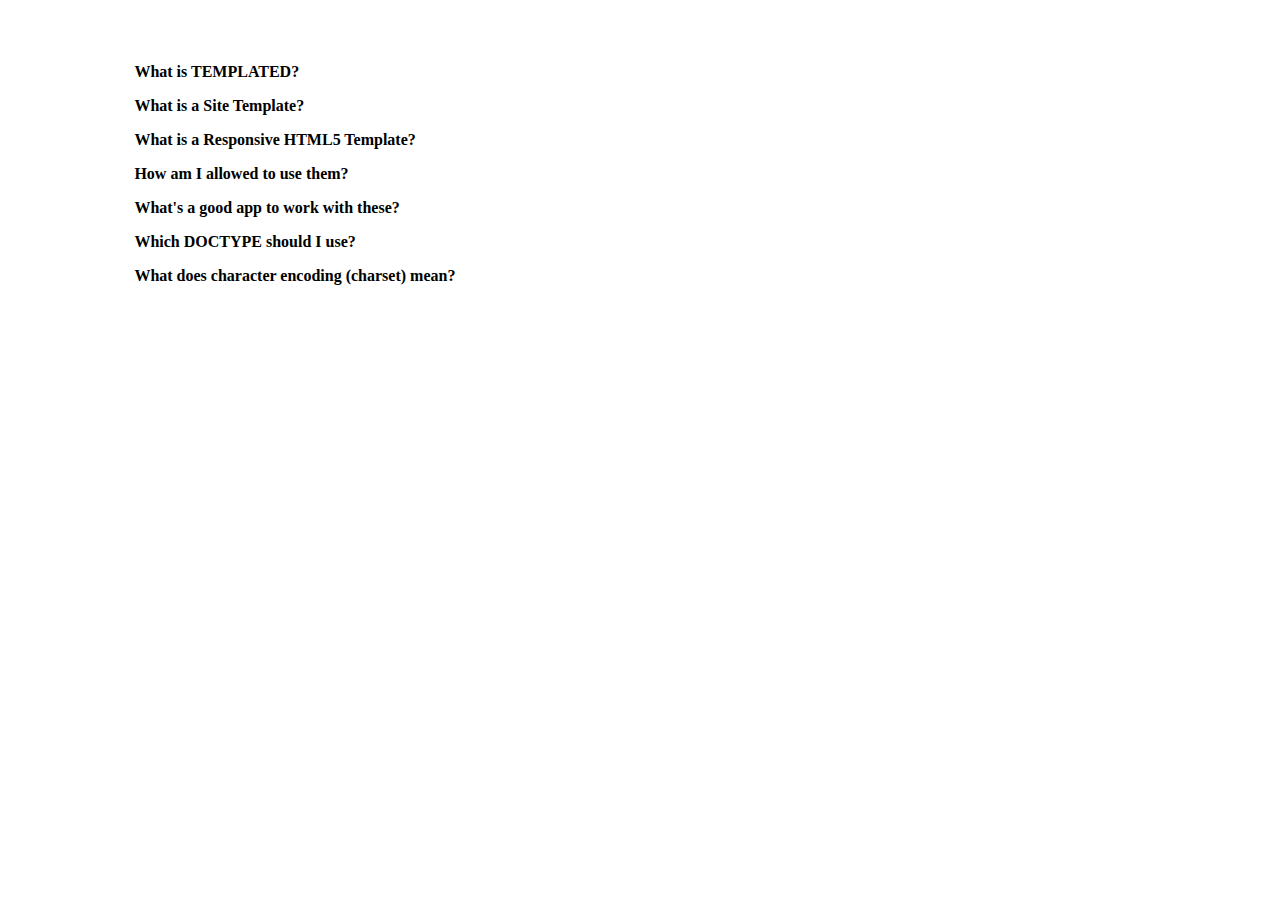
<file: miniprojects/faq/faq.html>
<!DOCTYPE html>

<html>
	<head>
	
		<meta charset="utf-8" />
		<title>FAQ Page</title>
		<style>
			#faq {
				margin-left: 10%;
				margin-right: 5%;
				margin-top: 5%;
				
				max-width: 80%;
			}
			
			.question {
				font-weight: bold;
			}
			
			.answer {
				margin-left: 2%;
				background-color: #d3d3d3;
				font-style: italic;
			}
		</style>
		<script src="https://ajax.googleapis.com/ajax/libs/jquery/3.2.1/jquery.min.js"></script>
		<!-- using Javascript only -->		
		<!--<script src="js/faq.js"></script>-->

		<!-- using JQuery -->
		<script src="js/__faq.js"></script>
		
	</head>
	
	
	<body>
	
		<div id="faq">
			<p class="question"">What is TEMPLATED?</p>
			<p class="answer" >TEMPLATED is a collection of free, Creative Commons-licensed CSS, HTML5, and responsive site templates, designed and built by Cherry, Doni, AJ, and occasionally our good friends Rafi (design) and Eduardo (code).</p>
			<p class="question">What is a Site Template?</p>
			<p class="answer">A starting point for a website. Usually consists of at least one or more HTML files, a stylesheet, and optionally a few support images and scripts. The HTML is where your content lives (eg. text and photos), while the rest of the stuff handles the presentation of that content. See this article for a great explanation on how this works.</p>
			<p class="question">What is a Responsive HTML5 Template?</p>
			<p class="answer">A special kind of site template that's 1. built on HTML5 (the latest HTML standard), and 2. designed to respond to the size of your screen and deliver the experience most optimal for it (whether it's a huge 30" desktop display or a 4" mobile phone). It does this by automatically switching between blocks of CSS rules that each target a specific range of screen sizes (commonly referred to as media queries).</p>
			<p class="question">How am I allowed to use them?</p>
			<p class="answer">All of our freebies are licensed under the Creative Commons Attribution license, so basically anything (even commercial stuff). The catch? Just give us a visible credit somewhere on the site (like a credits page or something)</p>
			<p class="question">What's a good app to work with these?</p>
			<p class="answer">Almost any text editor (eg. Notepad) will do the job, but a dedicated code editor like Atom or Sublime Text will offer a much richer experience and a ton of useful coding features (like syntax highlighting).</p>
			<p class="question">Which DOCTYPE should I use?</p>
			<p class="answer">If you are creating a new web page, the W3C recommend using HTML 4.01 Strict.
If you are trying to convert an ancient HTML 2.0 or HTML 3.2 document to the modern world, you can use HTML 4.01 Transitional until you have managed to transfer all presentational issues to CSS and all behavioural issues to JavaScript.</p>
<p class="question">What does character encoding (charset) mean?

</p>
			<p class="answer">Computers can only deal with numbers. What we see on the screen as letters or images are really just numeric codes, which the computer sees as groups of binary digits (ones and zeros).</p>
		</div>
	</body>
	
	
	
</html>
</file>
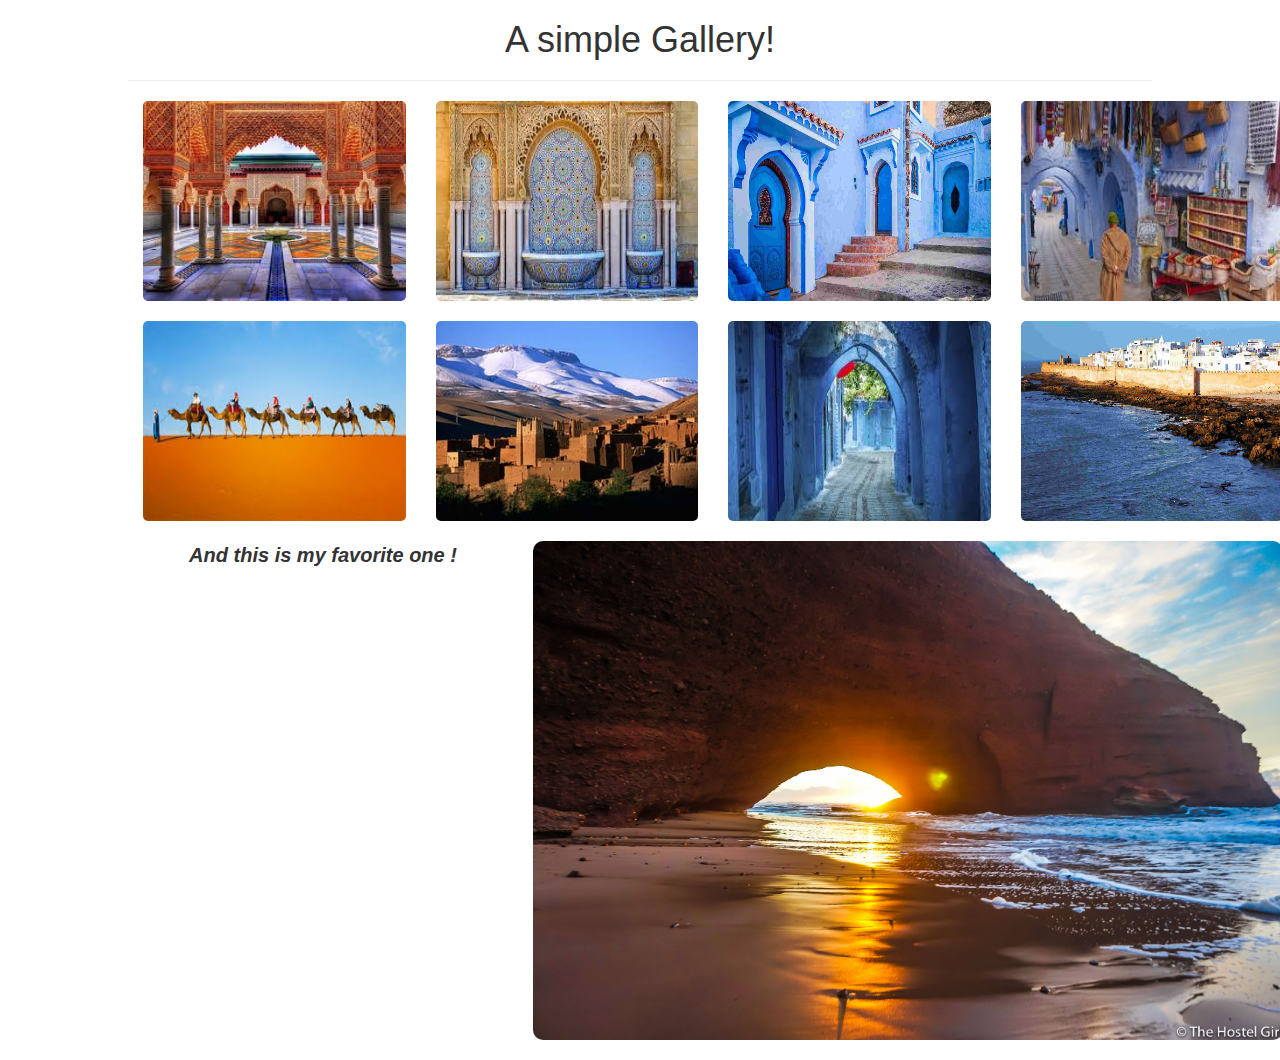
<file: miniprojects/gallery/gallery.html>
<!DOCTYPE html>

<html>
	<head>
	
		<meta charset="utf-8" />
		<title>Gallery Page</title>
		<link rel="stylesheet" href="https://maxcdn.bootstrapcdn.com/bootstrap/3.3.7/css/bootstrap.min.css" integrity="sha384-BVYiiSIFeK1dGmJRAkycuHAHRg32OmUcww7on3RYdg4Va+PmSTsz/K68vbdEjh4u" crossorigin="anonymous">
		<style>
		
			body {
				margin: auto;
				max-width: 80%;
			}
			p {
				font-style: italic;
				font-weight: bold;
			}
			img {
				width: 100%;
				border-radius: 10px;
			}
			.img {
				border-radius: 5px;
				transition: 0.5;
			}
			header {
				margin: center;
			}
			header h1 {
				text-align: center;
			}
			.modal {
				display: none; /* Hidden by default */
				position: fixed; /* Stay in place */
				z-index: 1; /* Sit on top */
				padding-top: 100px; /* Location of the box */
				left: 0;
				top: 0;
				width: 100%; /* Full width */
				height: 100%; /* Full height */
				overflow: auto; /* Enable scroll if needed */
				background-color: rgb(0,0,0); /* Fallback color */
				background-color: rgba(0,0,0,0.9); /* Black w/ opacity */
			}
		
			.modal-content {
				margin: auto;
				display: block;
				width: 80%;
				max-width: 700px;
			}
			.modal-content, #caption { 
				-webkit-animation-name: zoom;
				-webkit-animation-duration: 0.6s;
				animation-name: zoom;
				animation-duration: 0.6s;
			}		

			@-webkit-keyframes zoom {
				from {-webkit-transform:scale(0)} 
				to {-webkit-transform:scale(1)}
			}

			@keyframes zoom {
				from {transform:scale(0)} 
				to {transform:scale(1)}
			}
			#close {
				position: absolute;
				top: 15px;
				right: 35px;
				color: #f1f1f1;
				font-size: 40px;
				font-weight: bold;
				transition: 0.3s;
			}
			[class*="col"] {
				margin-bottom: 20px;
			}
		</style>
	
		<script>
		
			var images = [];
			var numberOfImages = 8;
			var image;
			var imageContainer;
			var imagesContainers = [];
			var modal;
			var modalImage;
			var close;
			var imagePoster;

			
			for(var i = 0; i<numberOfImages; i++) {
				image = document.createElement("img");
				imageContainer = document.createElement("div");
				imageContainer.className +=  "col-xs-6 col-sm-3";
				imagesContainers.push(imageContainer);

				image.src = "images/morocco" + (i + 1) + ".jpg";
				image.className += "img";
				
				image.onload = function () {
					var ratio = this.naturalWidth / this.naturalHeight;
					this.height = 200;
					images.push(this);
				}
				
				
				image.onmouseover = function() {
					this.style.cursor = "pointer";
					this.style.opacity = 0.7;
				}
				image.onmouseout = function () {
					this.style.opacity = 1;
				}
				
			}
		
			
			window.onload = function () {
			
				var gallery = document.getElementById("gallery");
                var container = document.getElementsByClassName("container")[0];
                var section   = container.getElementsByClassName("row")[0];
				var body = document.getElementsByTagName("body");
				var footer = document.createElement("section");
				var aside  = document.createElement("aside");
				var paragraph = document.createElement("p");
				var poster = document.createElement("div");
				var imagePoster = document.createElement("img");

				modal = document.getElementById("myModal");
				modalImage = document.getElementById("imageModal");
				close = document.getElementById("close");

				
				for(var i = 0; i<numberOfImages; i++) {
                    imagesContainers[i].append(images[i]);
					images[i].onclick =  function () {
						imagePoster.src = this.src;
					};
                    section.append(imagesContainers[i]);
				}

				footer.className += "row";
				aside.className  += "col-sm-4";
				paragraph.innerHTML = "And this is my favorite one !";
				paragraph.style.fontSize = "20px";
				paragraph.style.textAlign = "center";
				
				aside.appendChild(paragraph);
				footer.appendChild(aside);

				poster.className += "col-sm-8";
				imagePoster.src = "images/morocco9.jpg";

				
				poster.appendChild(imagePoster);

				footer.appendChild(poster);

				container.append(footer);

				
				imagePoster.onclick = function () {
					modal.style.display = "block";
					modalImage.src = this.src;
				}
				imagePoster.onmouseover = function () {
					this.style.cursor = "pointer";
					this.style.opacity = 0.9;
				}
				imagePoster.onmouseout = function () {
				
					this.style.opacity = 1;
				}
				close.onmouseover = function () {
					this.style.cursor = "pointer";
				};
				
				close.onclick = function () {
					modal.style.display = "none";
				}
				
			}
			
			
		</script>
	</head>
	
	<body>
		
		<header>
			<h1>A simple Gallery!</h1>
			<hr>
		</header>
		<div id="gallery">
		
		</div>

		<div class="container">

			<section class="row">





			</section>

		</div>

		<div id="myModal" class="modal">
			<span id="close">&times;</span>
			<img class="modal-content" id="imageModal" />
		</div>
	</body>
	
	
	
</html>
</file>
